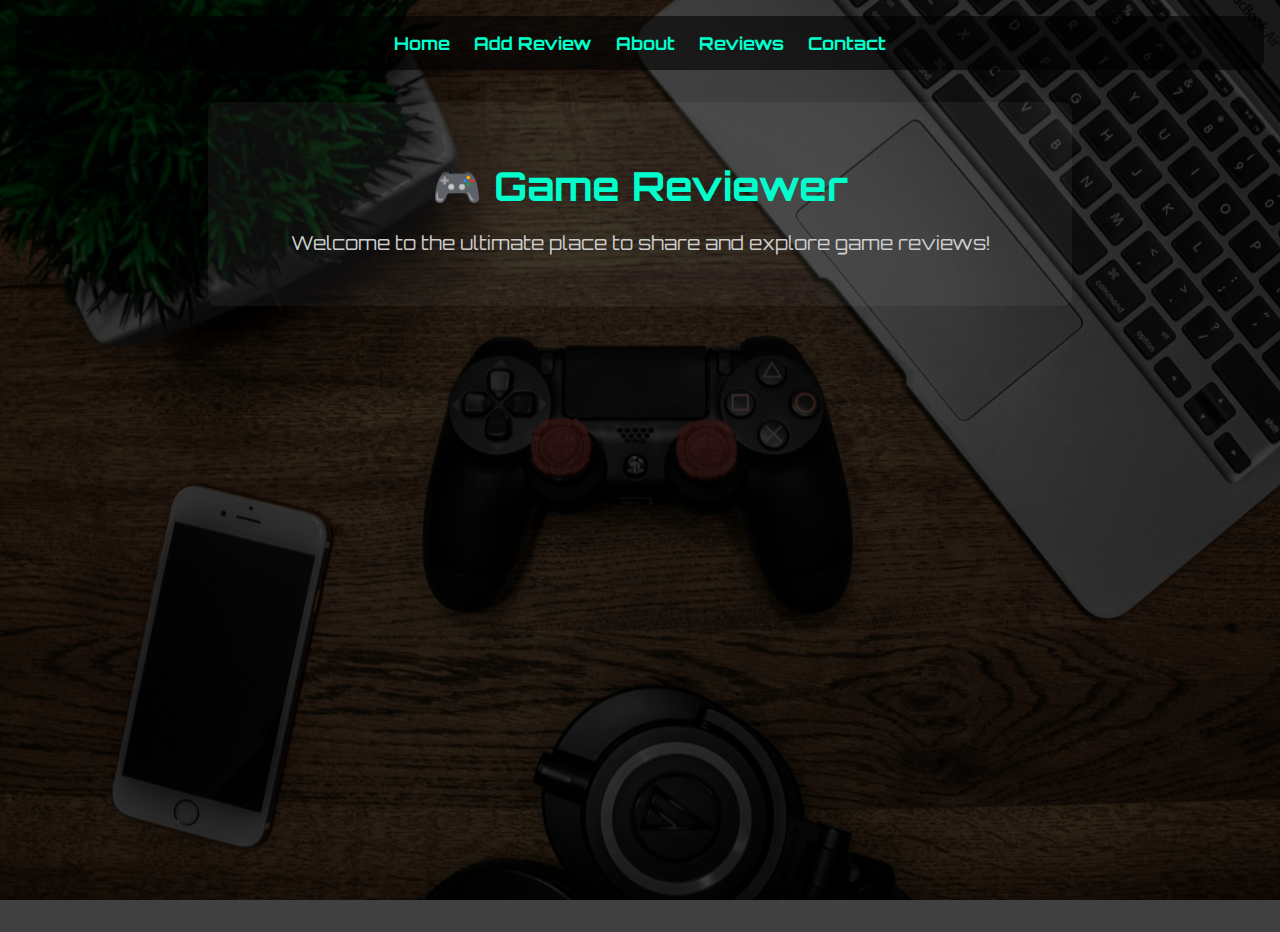
<file: index.html>
<!DOCTYPE html>
<html lang="en">
<head>
  <meta charset="UTF-8" />
  <meta name="viewport" content="width=device-width, initial-scale=1.0"/>
  <title>Game Reviewer - Home</title>
  <link rel="stylesheet" href="styles.css" />
  <link href="https://fonts.googleapis.com/css2?family=Orbitron:wght@600&display=swap" rel="stylesheet">
</head>
<body>
  <div class="overlay">
    <header>
      <nav>
        <a href="index.html">Home</a>
        <a href="add_review.html">Add Review</a>
        <a href="about.html">About</a>
        <a href="reviews.html">Reviews</a>
        <a href="contact.html">Contact</a>
      </nav>
    </header>

    <main>
      <h1>🎮 Game Reviewer</h1>
      <p>Welcome to the ultimate place to share and explore game reviews!</p>
    </main>
  </div>
</body>
</html>
</file>
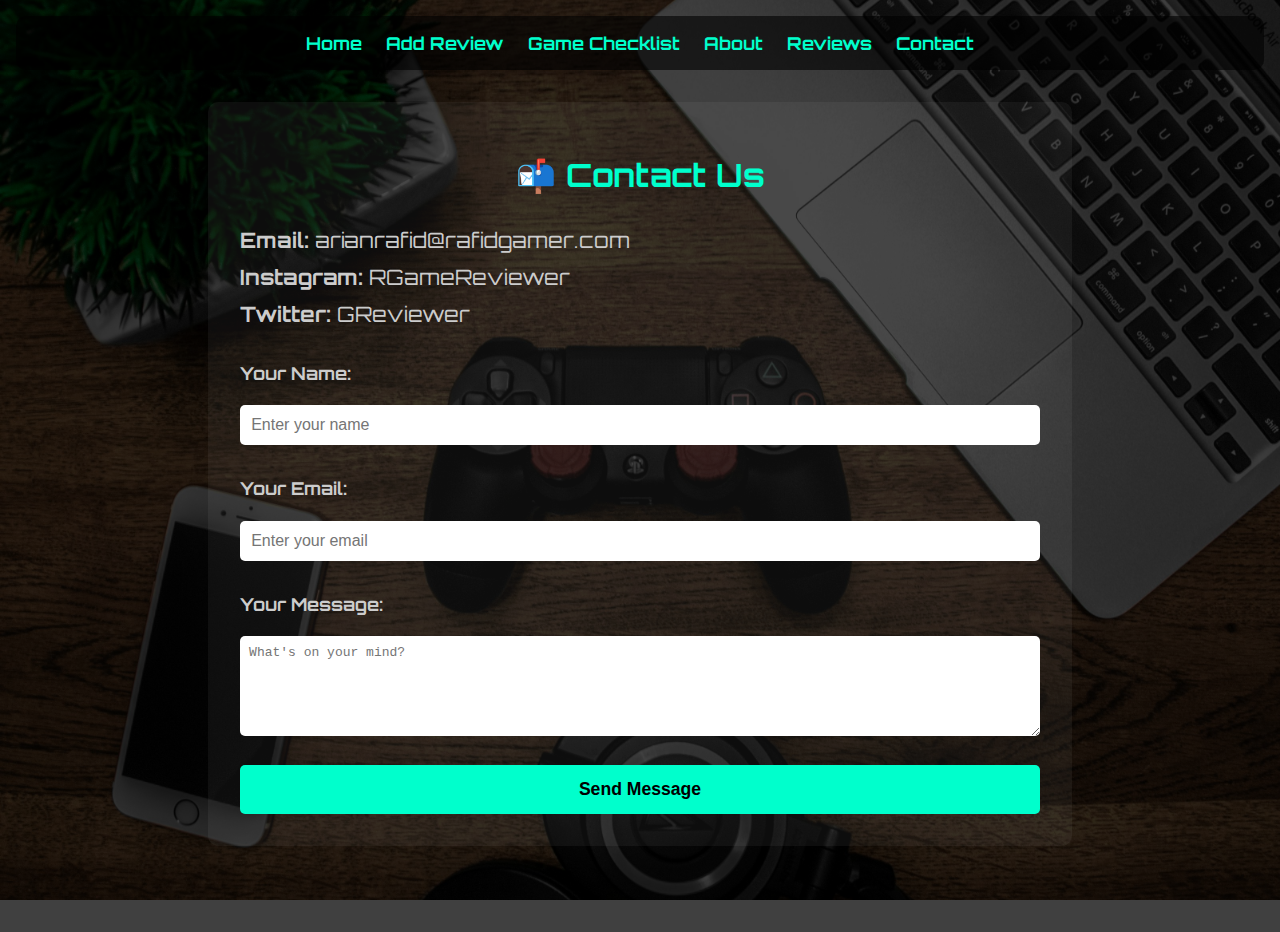
<file: contact.html>
<!DOCTYPE html>
<html lang="en">
<head>
  <meta charset="UTF-8" />
  <meta name="viewport" content="width=device-width, initial-scale=1.0"/>
  <title>Contact - Game Reviewer</title>
  <link rel="stylesheet" href="styles.css" />
  <link href="https://fonts.googleapis.com/css2?family=Orbitron:wght@600&display=swap" rel="stylesheet">
  <style>
    .contact-section {
      max-width: 800px;
      margin: 2em auto;
      padding: 2em;
      background-color: rgba(255, 255, 255, 0.05);
      border-radius: 10px;
      text-align: left;
      color: #ccc;
    }

    .contact-section h1 {
      text-align: center;
      color: #00ffcc;
      font-size: 2em;
      margin-bottom: 1em;
    }

    .contact-info {
      margin-bottom: 2em;
      font-size: 1.1em;
    }

    .contact-info p {
      margin: 0.5em 0;
    }

    .contact-form label {
      display: block;
      margin-bottom: 0.3em;
      font-weight: bold;
    }

    .contact-form input,
    .contact-form textarea {
      width: 100%;
      padding: 0.7em;
      margin-bottom: 1em;
      border: none;
      border-radius: 5px;
      font-size: 1em;
      box-sizing: border-box;
    }

    .contact-form button {
      background-color: #00ffcc;
      color: #000;
      font-weight: bold;
      padding: 0.8em 1.2em;
      border: none;
      border-radius: 5px;
      font-size: 1.1em;
      cursor: pointer;
      transition: background-color 0.3s ease;
    }

    .contact-form button:hover {
      background-color: #00bfa6;
    }

    #formMessage {
      color: #00ffcc;
      font-style: italic;
      margin-top: 1em;
      display: none;
    }
  </style>
</head>
<body>
  <div class="overlay">
    <header>
      <nav>
        <a href="index.html">Home</a>
        <a href="add_review.html">Add Review</a>
        <a href="game_checklist.html">Game Checklist</a>
        <a href="about.html">About</a>
        <a href="reviews.html">Reviews</a>
        <a href="contact.html">Contact</a>
      </nav>
    </header>

    <main class="contact-section">
      <h1>📬 Contact Us</h1>

      <div class="contact-info">
        <p><strong>Email:</strong> arianrafid@rafidgamer.com</p>
        <p><strong>Instagram:</strong> RGameReviewer</p>
        <p><strong>Twitter:</strong> GReviewer</p>
      </div>

      <form class="contact-form" id="contactForm">
        <label for="name">Your Name:</label>
        <input type="text" id="name" required placeholder="Enter your name" />

        <label for="email">Your Email:</label>
        <input type="email" id="email" required placeholder="Enter your email" />

        <label for="message">Your Message:</label>
        <textarea id="message" required placeholder="What's on your mind?"></textarea>

        <button type="submit">Send Message</button>
        <p id="formMessage">✅ Message sent! We'll get back to you soon.</p>
      </form>
    </main>
  </div>

  <script>
    document.getElementById("contactForm").addEventListener("submit", function(e) {
      e.preventDefault();
      this.reset();
      const msg = document.getElementById("formMessage");
      msg.style.display = "block";
      setTimeout(() => msg.style.display = "none", 3000);
</file>
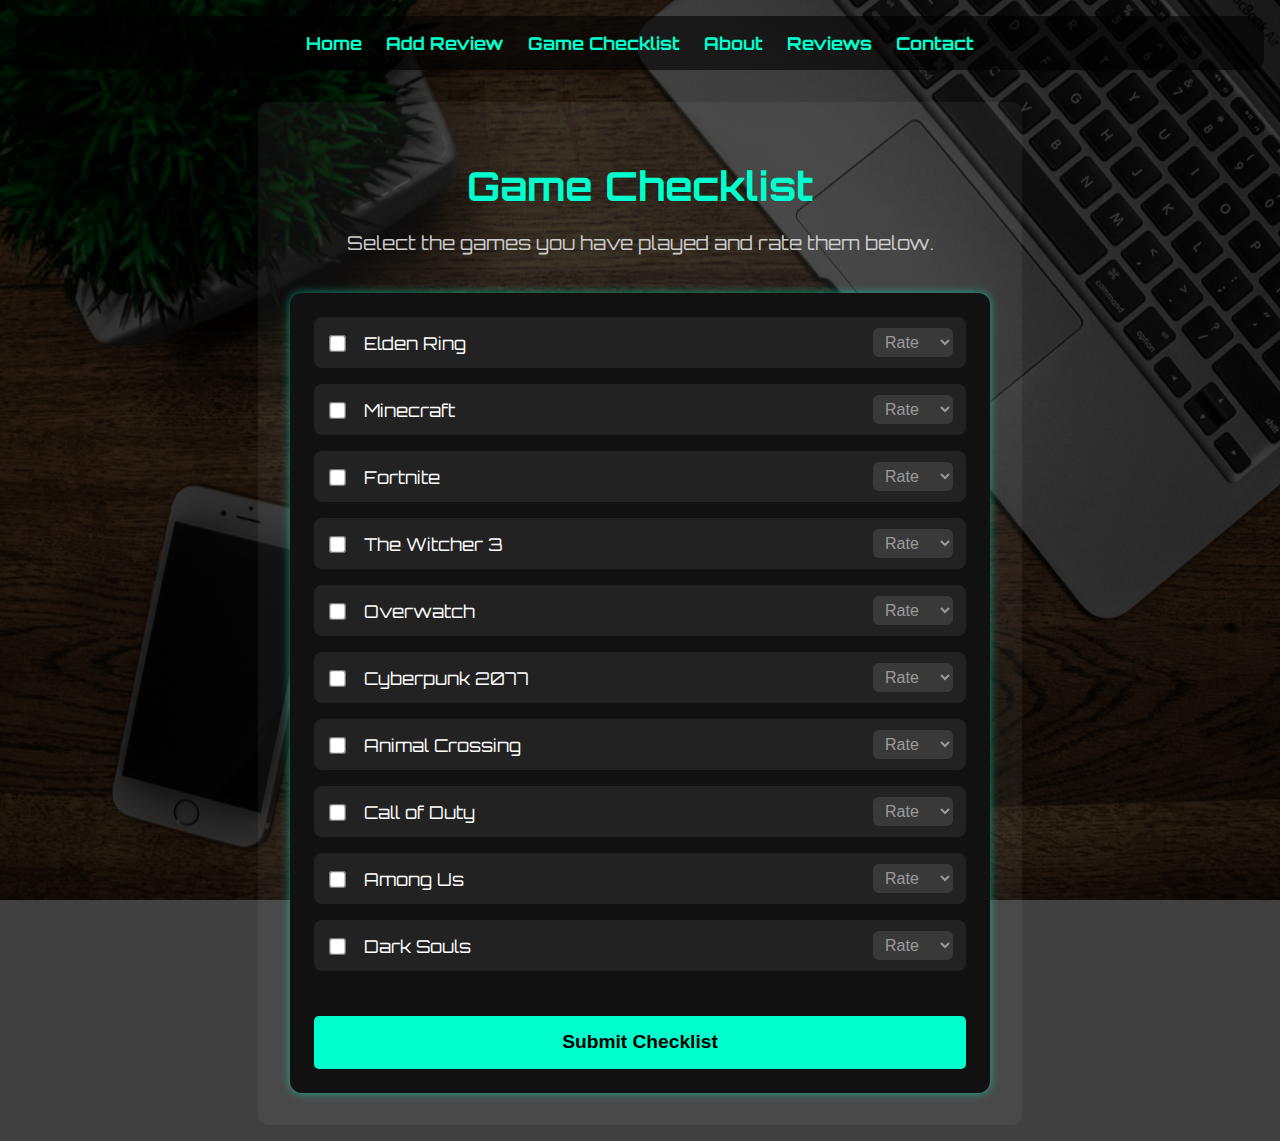
<file: game_checklist.html>
<!DOCTYPE html>
<html lang="en">
<head>
  <meta charset="UTF-8" />
  <meta name="viewport" content="width=device-width, initial-scale=1" />
  <title>Game Checklist</title>
  <link href="https://fonts.googleapis.com/css2?family=Orbitron:wght@500&display=swap" rel="stylesheet" />
  <style>
    body, html {
      margin: 0;
      padding: 0;
      font-family: 'Orbitron', sans-serif;
      color: #fff;
      background: url('home-photo.jpg') no-repeat center center fixed;
      background-size: cover;
    }

    /* Dark overlay */
    .overlay {
      background-color: rgba(0, 0, 0, 0.75);
      min-height: 100vh;
      padding: 1em;
    }

    /* Navigation */
    nav {
      display: flex;
      justify-content: center;
      gap: 1.5em;
      background-color: rgba(0, 0, 0, 0.6);
      padding: 1em;
      border-radius: 10px;
      margin-bottom: 2em;
    }

    nav a {
      color: #00ffcc;
      text-decoration: none;
      font-weight: bold;
      font-size: 1.1rem;
      transition: color 0.3s ease;
    }

    nav a:hover {
      color: #fff;
      text-shadow: 0 0 5px #00ffcc;
    }

    main {
      max-width: 700px;
      margin: 0 auto;
      background-color: rgba(255, 255, 255, 0.05);
      border-radius: 10px;
      padding: 2em;
      text-align: center;
    }

    main h1 {
      font-size: 2.5em;
      margin-bottom: 0.5em;
      color: #00ffcc;
    }

    main p {
      font-size: 1.2em;
      color: #ccc;
      margin-bottom: 2em;
    }

    form.checklist-form {
      background-color: #111;
      padding: 1.5rem;
      border-radius: 12px;
      color: #fff;
      font-size: 1rem;
      box-shadow: 0 0 10px #00ffcc88;
      text-align: left;
    }

    .game-item {
      display: flex;
      justify-content: space-between;
      align-items: center;
      padding: 10px 12px;
      margin-bottom: 1rem;
      background-color: #222;
      border-radius: 8px;
      border: 1px solid transparent;
      transition: border-color 0.3s;
    }

    .game-item:hover {
      border-color: #00ffcc;
      box-shadow: 0 0 8px #00ffcc88;
    }

    .game-item label {
      cursor: pointer;
      font-size: 1.1rem;
      flex-grow: 1;
      user-select: none;
    }

    .game-item input[type="checkbox"] {
      margin-right: 15px;
      transform: scale(1.3);
      cursor: pointer;
    }

    .game-item select {
      padding: 5px 8px;
      border-radius: 6px;
      border: none;
      background-color: #00ffcc;
      color: #000;
      font-weight: bold;
      cursor: pointer;
      font-size: 1rem;
      width: 80px;
      transition: background-color 0.3s ease;
    }

    .game-item select:disabled {
      background-color: #444;
      color: #ccc;
      cursor: not-allowed;
      font-weight: normal;
    }

    button {
      background-color: #00ffcc;
      color: #000;
      font-weight: bold;
      padding: 0.8em;
      border: none;
      border-radius: 5px;
      cursor: pointer;
      font-size: 1.2em;
      transition: background-color 0.3s ease;
      width: 100%;
      margin-top: 1.5em;
    }

    button:hover {
      background-color: #00bfa6;
    }

    /* Responsive */
    @media (max-width: 600px) {
      nav {
        flex-direction: column;
        align-items: center;
      }

      main {
        padding: 1em;
      }
    }
  </style>
</head>
<body>
  <div class="overlay">
    <nav>
      <a href="index.html">Home</a>
      <a href="add_review.html">Add Review</a>
      <a href="game_checklist.html">Game Checklist</a>
      <a href="about.html">About</a>
      <a href="reviews.html">Reviews</a>
      <a href="contact.html">Contact</a>
    </nav>

    <main>
      <h1>Game Checklist</h1>
      <p>Select the games you have played and rate them below.</p>

      <form class="checklist-form" id="checklistForm">
        <div class="game-item">
          <label><input type="checkbox" name="game" value="Elden Ring" /> Elden Ring</label>
          <select name="rating" disabled>
            <option value="">Rate</option>
            <option>1</option><option>2</option><option>3</option><option>4</option><option>5</option>
            <option>6</option><option>7</option><option>8</option><option>9</option><option>10</option>
          </select>
        </div>
        <div class="game-item">
          <label><input type="checkbox" name="game" value="Minecraft" /> Minecraft</label>
          <select name="rating" disabled>
            <option value="">Rate</option>
            <option>1</option><option>2</option><option>3</option><option>4</option><option>5</option>
            <option>6</option><option>7</option><option>8</option><option>9</option><option>10</option>
          </select>
        </div>
        <div class="game-item">
          <label><input type="checkbox" name="game" value="Fortnite" /> Fortnite</label>
          <select name="rating" disabled>
            <option value="">Rate</option>
            <option>1</option><option>2</option><option>3</option><option>4</option><option>5</option>
            <option>6</option><option>7</option><option>8</option><option>9</option><option>10</option>
          </select>
        </div>
        <div class="game-item">
          <label><input type="checkbox" name="game" value="The Witcher 3" /> The Witcher 3</label>
          <select name="rating" disabled>
            <option value="">Rate</option>
            <option>1</option><option>2</option><option>3</option><option>4</option><option>5</option>
            <option>6</option><option>7</option><option>8</option><option>9</option><option>10</option>
          </select>
        </div>
        <div class="game-item">
          <label><input type="checkbox" name="game" value="Overwatch" /> Overwatch</label>
          <select name="rating" disabled>
            <option value="">Rate</option>
            <option>1</option><option>2</option><option>3</option><option>4</option><option>5</option>
            <option>6</option><option>7</option><option>8</option><option>9</option><option>10</option>
          </select>
        </div>
        <div class="game-item">
          <label><input type="checkbox" name="game" value="Cyberpunk 2077" /> Cyberpunk 2077</label>
          <select name="rating" disabled>
            <option value="">Rate</option>
            <option>1</option><option>2</option><option>3</option><option>4</option><option>5</option>
            <option>6</option><option>7</option><option>8</option><option>9</option><option>10</option>
          </select>
        </div>
        <div class="game-item">
          <label><input type="checkbox" name="game" value="Animal Crossing" /> Animal Crossing</label>
          <select name="rating" disabled>
            <option value="">Rate</option>
            <option>1</option><option>2</option><option>3</option><option>4</option><option>5</option>
            <option>6</option><option>7</option><option>8</option><option>9</option><option>10</option>
          </select>
        </div>
        <div class="game-item">
          <label><input type="checkbox" name="game" value="Call of Duty" /> Call of Duty</label>
          <select name="rating" disabled>
            <option value="">Rate</option>
            <option>1</option><option>2</option><option>3</option><option>4</option><option>5</option>
            <option>6</option><option>7</option><option>8</option><option>9</option><option>10</option>
          </select>
        </div>
        <div class="game-item">
          <label><input type="checkbox" name="game" value="Among Us" /> Among Us</label>
          <select name="rating" disabled>
            <option value="">Rate</option>
            <option>1</option><option>2</option><option>3</option><option>4</option><option>5</option>
            <option>6</option><option>7</option><option>8</option><option>9</option><option>10</option>
          </select>
        </div>
        <div class="game-item">
          <label><input type="checkbox" name="game" value="Dark Souls" /> Dark Souls</label>
          <select name="rating" disabled>
            <option value="">Rate</option>
            <option>1</option><option>2</option><option>3</option><option>4</option><option>5</option>
            <option>6</option><option>7</option><option>8</option><option>9</option><option>10</option>
          </select>
        </div>

        <button type="submit">Submit Checklist</button>
      </form>
    </main>
  </div>

  <script>
    // Enable rating dropdown only if checkbox is checked
    const checkboxes = document.querySelectorAll('.checklist-form input[type="checkbox"]');
    checkboxes.forEach(checkbox => {
      checkbox.addEventListener('change', (e) => {
        const select = e.target.closest('.game-item').querySelector('select');
        select.disabled = !e.target.checked;
        if (!e.target.checked) select.value = '';
      });
    });

    // Optional: handle form submit
    document.getElementById('checklistForm').addEventListener('submit', (e) => {
      e.preventDefault();
      alert('Checklist submitted! Thank you.');
      e.target.reset();

      // disable all selects again
      document.querySelectorAll('select').forEach(select => select.disabled = true);
    });
  </script>
</body>
</html>
</file>
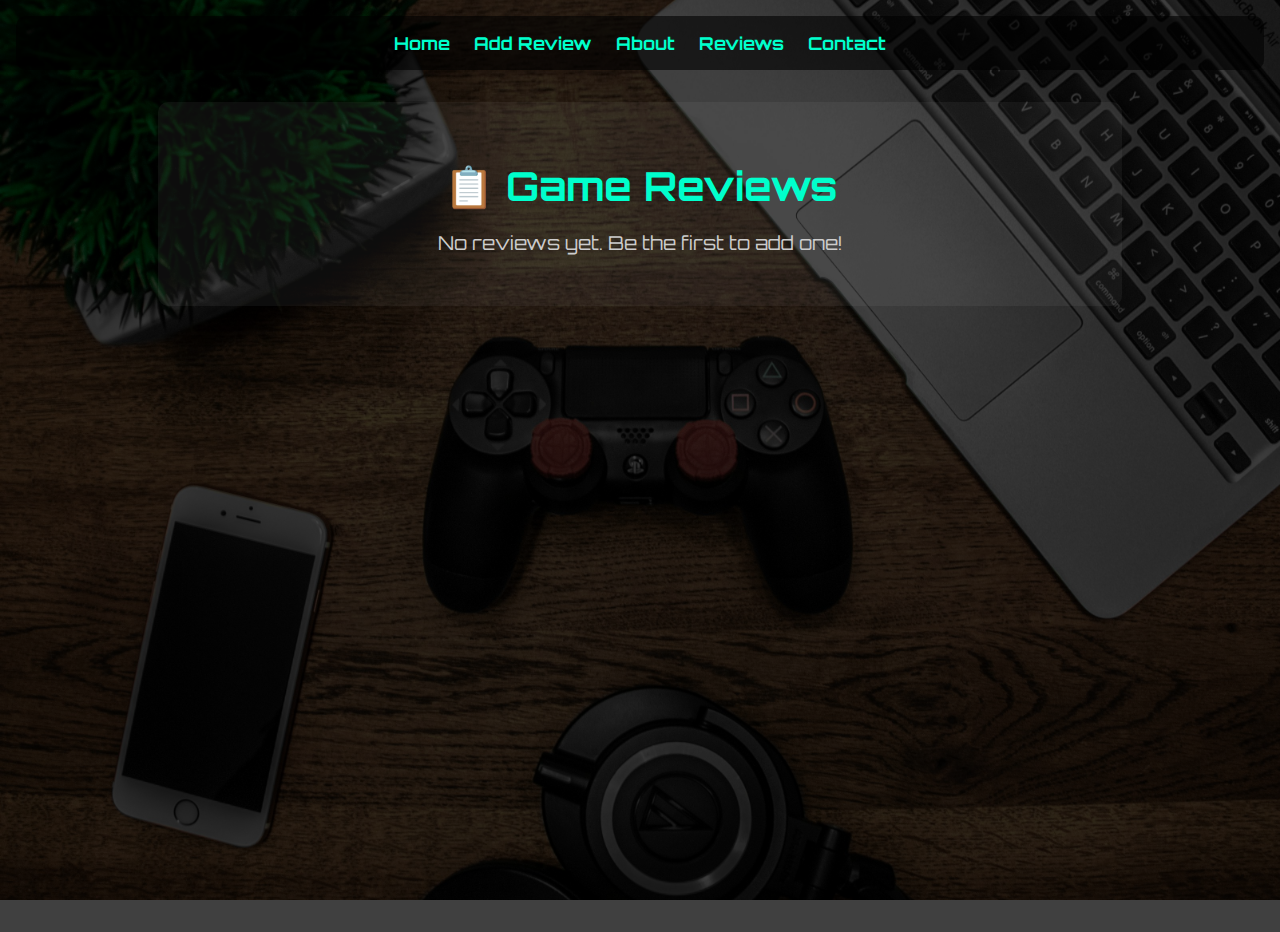
<file: review.html>
<!DOCTYPE html>
<html lang="en">
<head>
  <meta charset="UTF-8" />
  <meta name="viewport" content="width=device-width, initial-scale=1.0"/>
  <title>Reviews - Game Reviewer</title>
  <link rel="stylesheet" href="styles.css" />
  <link href="https://fonts.googleapis.com/css2?family=Orbitron:wght@600&display=swap" rel="stylesheet">
  <style>
    .review-list {
      max-width: 900px;
      margin: 2em auto;
      padding: 2em;
      background-color: rgba(255, 255, 255, 0.05);
      border-radius: 10px;
    }

    .review-item {
      border-bottom: 1px solid #444;
      padding: 1em 0;
    }

    .review-item:last-child {
      border-bottom: none;
    }

    .review-title {
      color: #00ffcc;
      font-size: 1.4em;
      margin-bottom: 0.2em;
    }

    .review-meta {
      font-size: 0.9em;
      color: #aaa;
      margin-bottom: 0.5em;
    }

    .review-text {
      font-size: 1.05em;
      color: #ddd;
    }

    .no-reviews {
      text-align: center;
      font-size: 1.2em;
      color: #ccc;
    }
  </style>
</head>
<body>
  <div class="overlay">
    <header>
      <nav>
        <a href="index.html">Home</a>
        <a href="add-review.html">Add Review</a>
        <a href="about.html">About</a>
        <a href="reviews.html">Reviews</a>
        <a href="contact.html">Contact</a>
      </nav>
    </header>

    <main class="review-list">
      <h1 style="text-align: center;">📋 Game Reviews</h1>
      <div id="reviewsContainer">
        <!-- Reviews will be injected here via JS -->
      </div>
    </main>
  </div>

  <script>
    document.addEventListener("DOMContentLoaded", () => {
      const reviewsContainer = document.getElementById("reviewsContainer");
      const reviews = JSON.parse(localStorage.getItem("gameReviews")) || [];

      if (reviews.length === 0) {
        reviewsContainer.innerHTML = '<p class="no-reviews">No reviews yet. Be the first to add one!</p>';
        return;
      }

      reviews.forEach((review) => {
        const reviewDiv = document.createElement("div");
        reviewDiv.classList.add("review-item");

        reviewDiv.innerHTML = `
          <div class="review-title">${review.title}</div>
          <div class="review-meta">Genre: ${review.genre} | Rating: ${review.rating}/10</div>
          <div class="review-text">${review.reviewText}</div>
        `;

        reviewsContainer.appendChild(reviewDiv);
      });
    });
  </script>
</body>
</html>
</file>
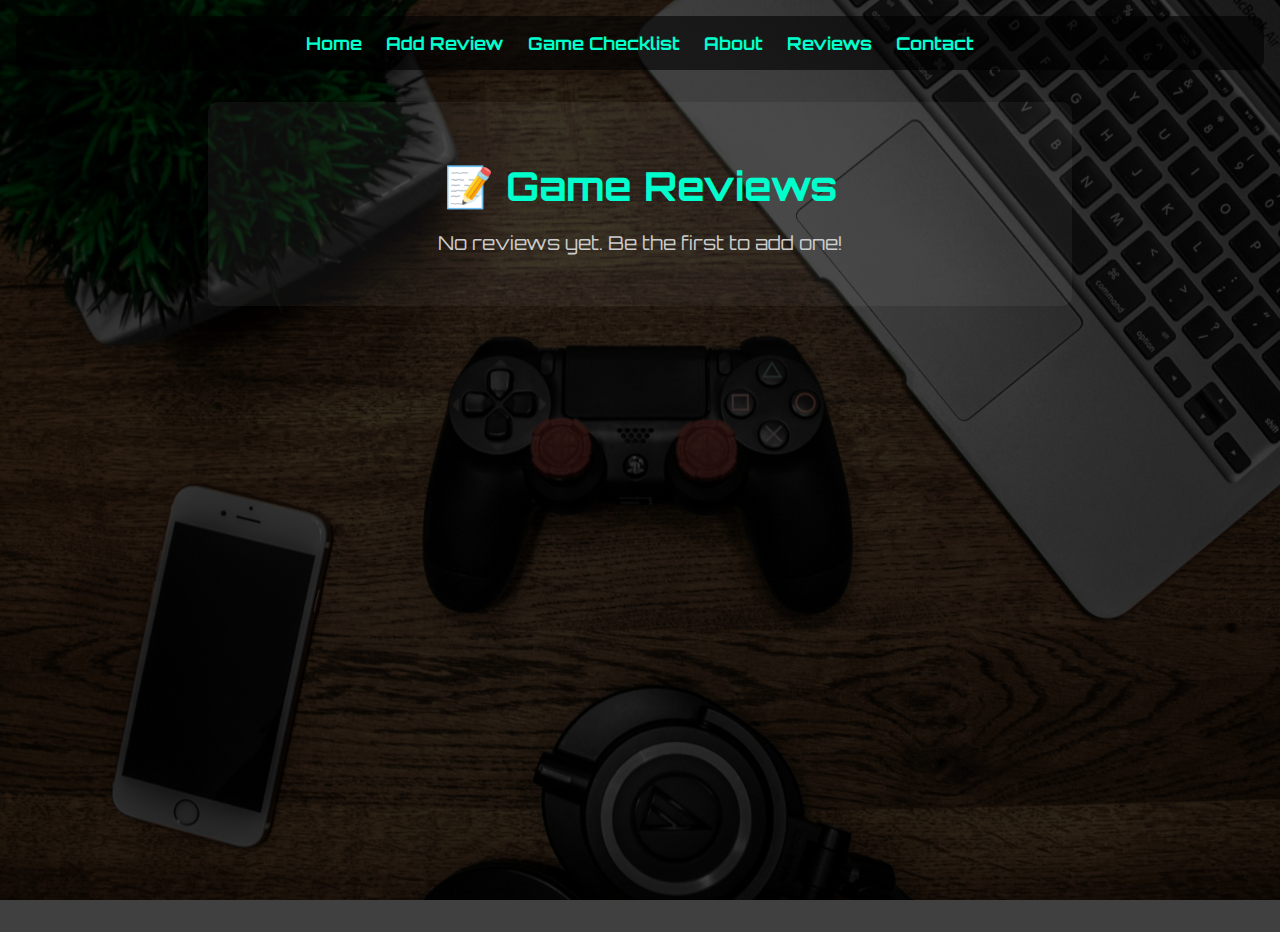
<file: reviews.html>
<!DOCTYPE html>
<html lang="en">
<head>
  <meta charset="UTF-8" />
  <meta name="viewport" content="width=device-width, initial-scale=1.0"/>
  <title>Game Reviews</title>
  <link rel="stylesheet" href="styles.css" />
  <link href="https://fonts.googleapis.com/css2?family=Orbitron:wght@600&display=swap" rel="stylesheet">
</head>
<body>
  <div class="overlay">
    <header>
      <nav>
        <a href="index.html">Home</a>
        <a href="add_review.html">Add Review</a>
        <a href="game_checklist.html">Game Checklist</a>
        <a href="about.html">About</a>
        <a href="reviews.html">Reviews</a>
        <a href="contact.html">Contact</a>
      </nav>
    </header>

    <main>
      <h1>📝 Game Reviews</h1>
      <div id="reviewsContainer">
        <!-- Reviews will appear here -->
      </div>
    </main>
  </div>

  <script>
    document.addEventListener("DOMContentLoaded", () => {
      const container = document.getElementById("reviewsContainer");
      const reviews = JSON.parse(localStorage.getItem("gameReviews")) || [];

      if (reviews.length === 0) {
        container.innerHTML = "<p>No reviews yet. Be the first to add one!</p>";
        return;
      }

      reviews.reverse().forEach((review) => {
        const reviewCard = document.createElement("div");
        reviewCard.className = "review-card";
        reviewCard.innerHTML = `
          <h2>${review.title}</h2>
          <p><strong>Genre:</strong> ${review.genre}</p>
          <p><strong>Rating:</strong> ${review.rating}/10</p>
          <p><strong>Review:</strong> ${review.reviewText}</p>
        `;
        container.appendChild(reviewCard);
      });
    });
  </script>
</body>
</html>
</file>
<file: styles.css>
body, html {
  margin: 0;
  padding: 0;
  font-family: 'Orbitron', sans-serif;
  color: #fff;
  background: url('images/home-photo.jpg') no-repeat center center fixed;
  background-size: cover;
}

/* Dark overlay */
.overlay {
  background-color: rgba(0, 0, 0, 0.75);
  min-height: 100vh;
  padding: 1em;
}

/* Navigation */
nav {
  display: flex;
  justify-content: center;
  gap: 1.5em;
  background-color: rgba(0, 0, 0, 0.6);
  padding: 1em;
  border-radius: 10px;
}

nav a {
  color: #00ffcc;
  text-decoration: none;
  font-weight: bold;
  font-size: 1.1rem;
  transition: color 0.3s ease;
}

nav a:hover {
  color: #fff;
  text-shadow: 0 0 5px #00ffcc;
}

/* Main Content */
main {
  max-width: 800px;
  margin: 2em auto;
  padding: 2em;
  background-color: rgba(255, 255, 255, 0.05);
  border-radius: 10px;
  text-align: center;
}

main h1 {
  font-size: 2.5em;
  margin-bottom: 0.5em;
  color: #00ffcc;
}

main p {
  font-size: 1.2em;
  color: #ccc;
}

/* Form Styles */
form {
  display: flex;
  flex-direction: column;
  gap: 1em;
  text-align: left;
}

label {
  font-size: 1.1em;
  margin-bottom: 0.2em;
}

input, textarea {
  padding: 0.7em;
  border: none;
  border-radius: 5px;
  font-size: 1em;
  width: 100%;
  box-sizing: border-box;
}

textarea {
  resize: vertical;
  height: 100px;
}

button {
  background-color: #00ffcc;
  color: #000;
  font-weight: bold;
  padding: 0.8em;
  border: none;
  border-radius: 5px;
  cursor: pointer;
  font-size: 1.1em;
  transition: background-color 0.3s ease;
}

button:hover {
  background-color: #00bfa6;
}

/* Responsive */
@media (max-width: 600px) {
  nav {
    flex-direction: column;
    align-items: center;
  }

  main {
    padding: 1em;
  }
}
</file>
